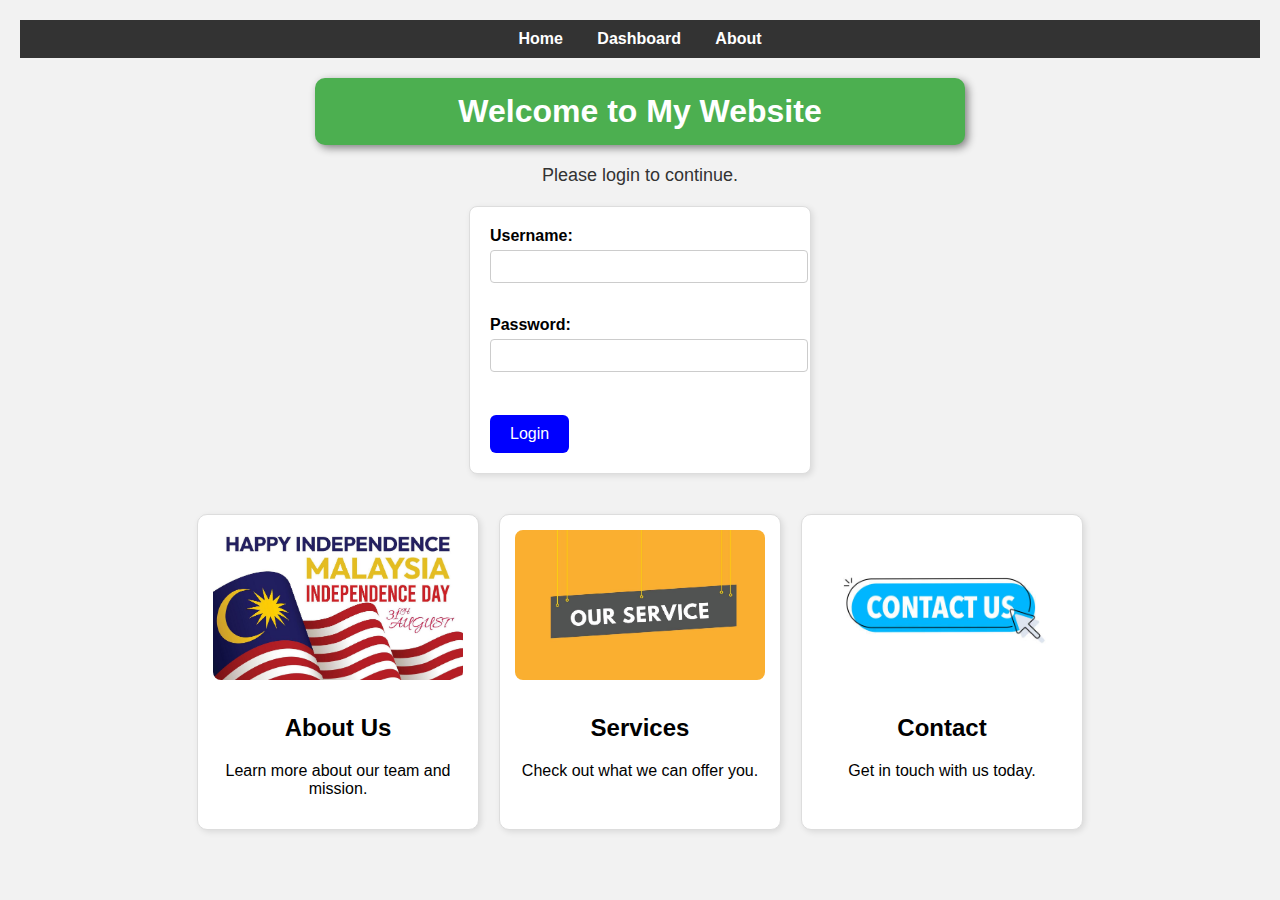
<file: index.html>
<!DOCTYPE html>
<html lang="en">
<head>
  <meta charset="UTF-8">
  <meta name="viewport" content="width=device-width, initial-scale=1.0">
  <title>My Test Website</title>
  <link rel="stylesheet" href="index.css"> <!-- Link to CSS -->
</head>
<body>
  <!-- Navigation Bar -->
  <nav>
    <a href="index.html">Home</a>
    <a href="welcome.html">Dashboard</a>
    <a href="about.html">About</a>
  </nav>

  <h1 class="title-box">Welcome to My Website</h1>
  <p class="intro">Please login to continue.</p>

  <form id="loginForm">
    <label for="username">Username:</label>
    <input type="text" id="username"><br><br>

    <label for="password">Password:</label>
    <input type="password" id="password"><br><br>

    <button type="submit" class="btn btn-blue">Login</button>
  </form>

<!-- Posters Section -->
<div class="poster-container">
  <!-- Poster 1 -->
  <a href="about.html" class="poster">
    <img src="images/image1.jpg" alt="About Us">
    <h2>About Us</h2>
    <p>Learn more about our team and mission.</p>
  </a>

  <!-- Poster 2 -->
  <a href="services.html" class="poster">
    <img src="images/image2.jpg" alt="Services">
    <h2>Services</h2>
    <p>Check out what we can offer you.</p>
  </a>

  <!-- Poster 3 -->
  <a href="contact.html" class="poster">
    <img src="images/image3.jpg" alt="Contact">
    <h2>Contact</h2>
    <p>Get in touch with us today.</p>
  </a>
</div>

  <script>
    // Fake login: always go to welcome.html
    document.getElementById("loginForm").addEventListener("submit", function(event) {
      event.preventDefault();

      // get username from form
      let username = document.getElementById("username").value;

      // store username in localStorage
      localStorage.setItem("username", username);

      window.location.href = "welcome.html";
    });
  </script>
</body>
</html>
</file>
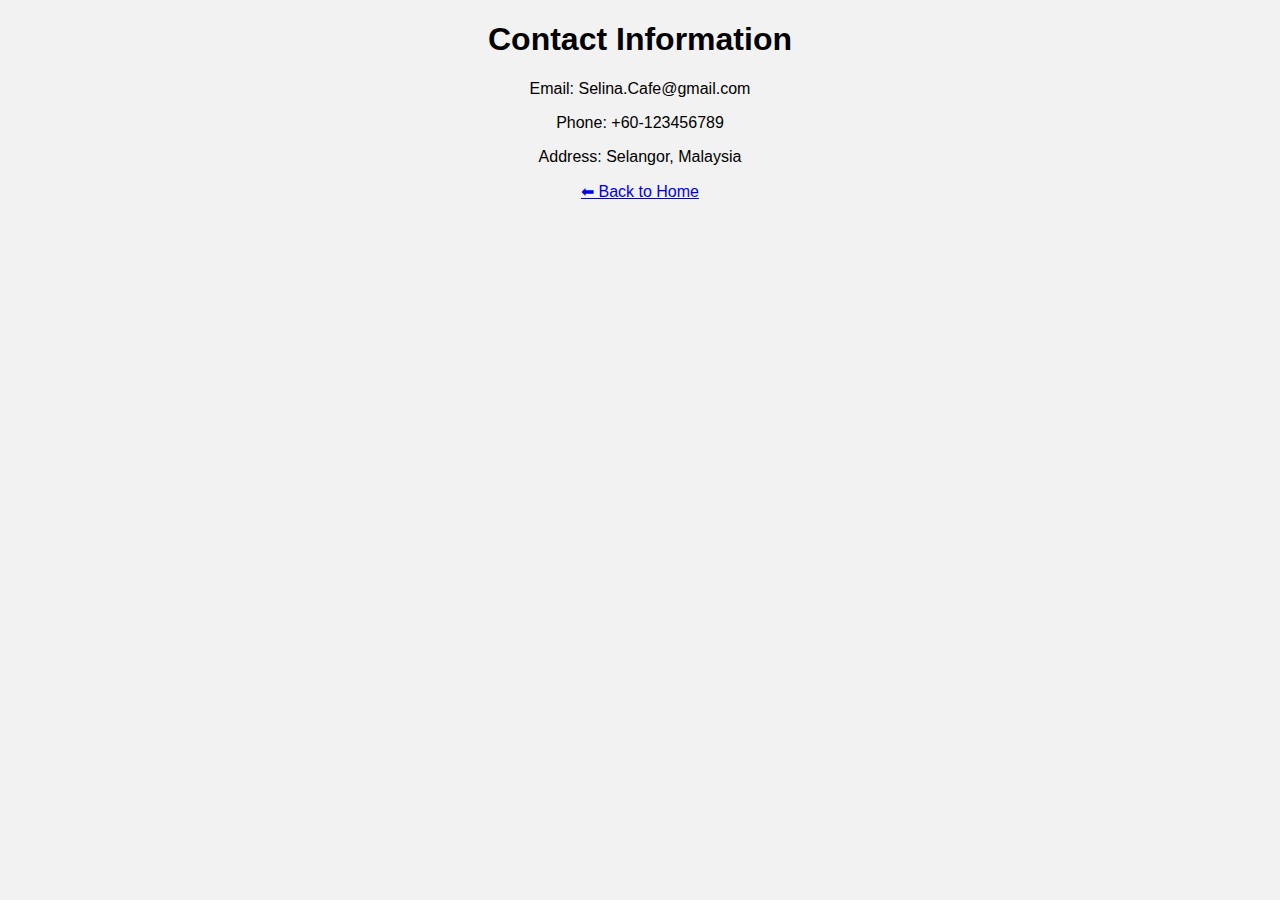
<file: contact.html>
<!DOCTYPE html>
<html lang="en">
<head>
  <meta charset="UTF-8">
  <meta name="viewport" content="width=device-width, initial-scale=1.0">
  <title>Contact Page</title>
  <link rel="stylesheet" href="index.css">
</head>
<body>
  <h1>Contact Information</h1>
  <p>Email: Selina.Cafe@gmail.com</p>
  <p>Phone: +60-123456789</p>
  <p>Address: Selangor, Malaysia</p>

  <!-- Back Button -->
  <a href="index.html" class="btn">⬅ Back to Home</a>
</body>
</html>
</file>
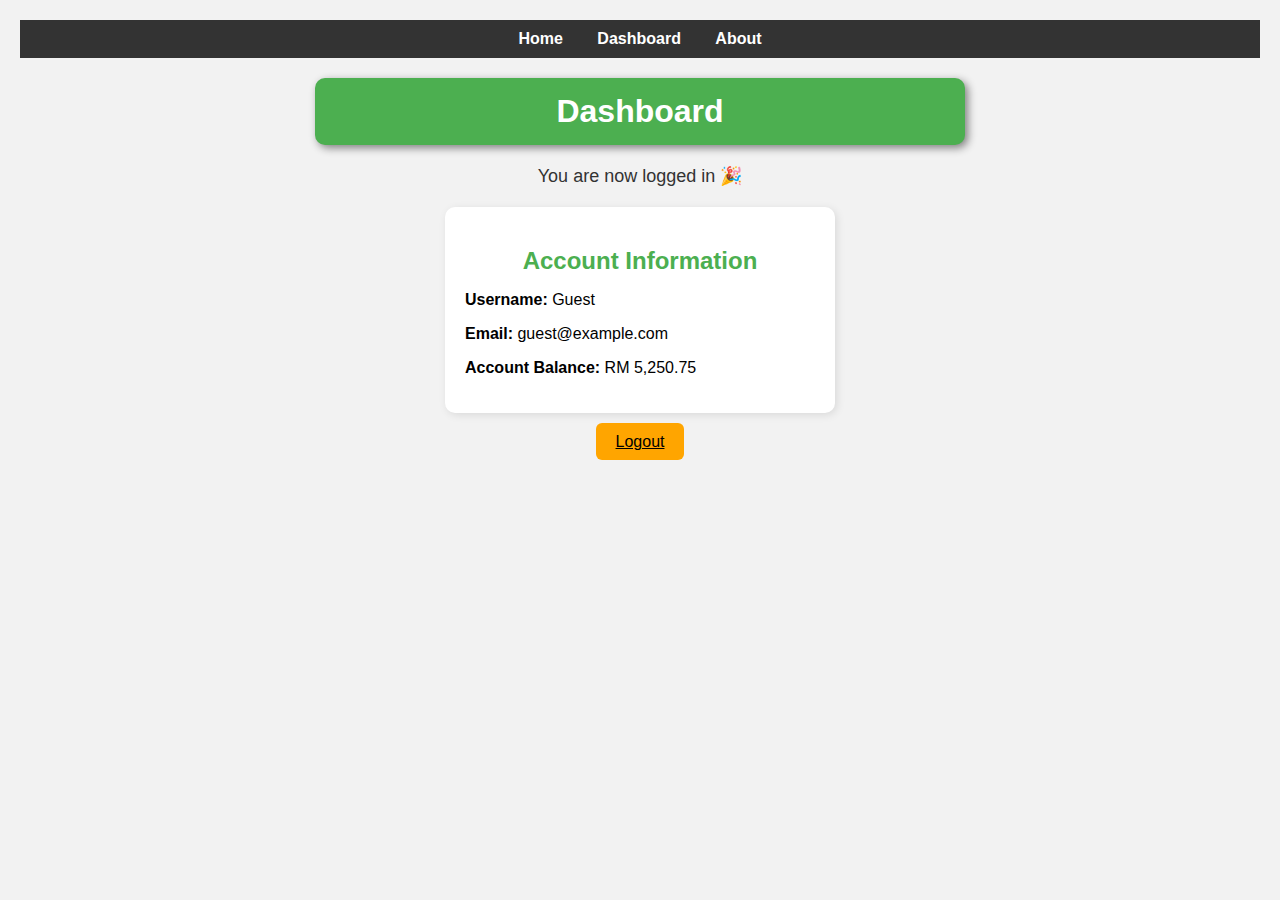
<file: welcome.html>
<!DOCTYPE html>
<html>
<head>
  <title>Dashboard</title>
  <link rel="stylesheet" href="index.css">
</head>
<body>
  <!-- Navigation Bar -->
  <nav>
    <a href="index.html">Home</a>
    <a href="welcome.html">Dashboard</a>
    <a href="about.html">About</a>
  </nav>

  <h1 class="title-box">Dashboard</h1>
  <p class="intro">You are now logged in 🎉</p>

<!-- Fake Account Info -->
  <div class="account-box">
    <h2>Account Information</h2>
    <p><strong>Username:</strong> <span id="userNameDisplay"></span></p>
    <p><strong>Email:</strong> <span id="userEmailDisplay"></span></p>
    <p><strong>Account Balance:</strong> RM 5,250.75</p>
  </div>

  <a href="index.html" class="btn btn-orange">Logout</a>

  <script>
    // get stored username
    let username = localStorage.getItem("username");

    // show it on dashboard
    document.getElementById("userNameDisplay").textContent = username || "Guest";

    // fake email based on username
    if(username) {
      document.getElementById("userEmailDisplay").textContent = username + "@example.com";
    } else {
      document.getElementById("userEmailDisplay").textContent = "guest@example.com";
    }
  </script>
</body>
</html>
</file>
<file: index.css>
body {
  font-family: Arial, sans-serif;
  background-color: #f2f2f2;
  text-align: center;
  margin: 20px;
}

/* Title box */
.title-box {
  background-color: #4CAF50;
  color: white;
  padding: 15px;
  width: 50%;
  margin: 20px auto;
  border-radius: 10px;
  box-shadow: 3px 3px 8px gray;
}

/* Intro text */
.intro {
  font-size: 18px;
  color: #333;
  margin-bottom: 20px;
}

/* Form box */
form {
  background-color: white;
  border: 1px solid #ddd;
  width: 300px;
  margin: 0 auto;
  padding: 20px;
  border-radius: 8px;
  box-shadow: 2px 2px 6px rgba(0,0,0,0.1);
  text-align: left;
}

label {
  font-weight: bold;
}

input {
  width: 100%;
  padding: 8px;
  margin-top: 5px;
  margin-bottom: 15px;
  border: 1px solid #ccc;
  border-radius: 4px;
}

/* Base button */
.btn {
  padding: 10px 20px;
  border: none;
  border-radius: 6px;
  cursor: pointer;
  font-size: 16px;
  margin-top: 10px;
  transition: 0.3s;
}

/* Variations */
.btn-blue {
  background-color: blue;
  color: white;
}

.btn-blue:hover {
  background-color: darkblue;
}

.btn-orange {
  background-color: orange;
  color: black;
}

.btn-orange:hover {
  background-color: darkorange;
  color: white;
}

/* Navigation bar */
nav {
  background-color: #333;
  padding: 10px;
  text-align: center;
  margin-bottom: 20px;
}

nav a {
  color: white;
  text-decoration: none;
  margin: 0 15px;
  font-weight: bold;
  font-size: 16px;
}

nav a:hover {
  color: yellow;
}

/* Account info box */
.account-box {
  background-color: white;
  width: 350px;
  margin: 20px auto;
  padding: 20px;
  border-radius: 10px;
  box-shadow: 2px 2px 8px rgba(0,0,0,0.1);
  text-align: left;
  font-size: 16px;
}

.account-box h2 {
  text-align: center;
  color: #4CAF50;
  margin-bottom: 15px;
}

.poster-container {
  display: flex;
  justify-content: center;
  gap: 20px;
  margin: 40px auto;
  flex-wrap: wrap;
}

.poster {
  display: block;
  background-color: white;
  border: 1px solid #ddd;
  width: 250px;
  padding: 15px;
  border-radius: 10px;
  box-shadow: 2px 2px 6px rgba(0,0,0,0.1);
  text-align: center;
  text-decoration: none; /* remove link underline */
  color: inherit; /* keep text color normal */
  transition: transform 0.2s, box-shadow 0.2s;
}

.poster img {
  width: 100%;
  height: 150px;
  object-fit: cover;
  border-radius: 8px;
  margin-bottom: 10px;
}

.poster:hover {
  transform: translateY(-5px);
  box-shadow: 4px 4px 12px rgba(0,0,0,0.2);
}
</file>
